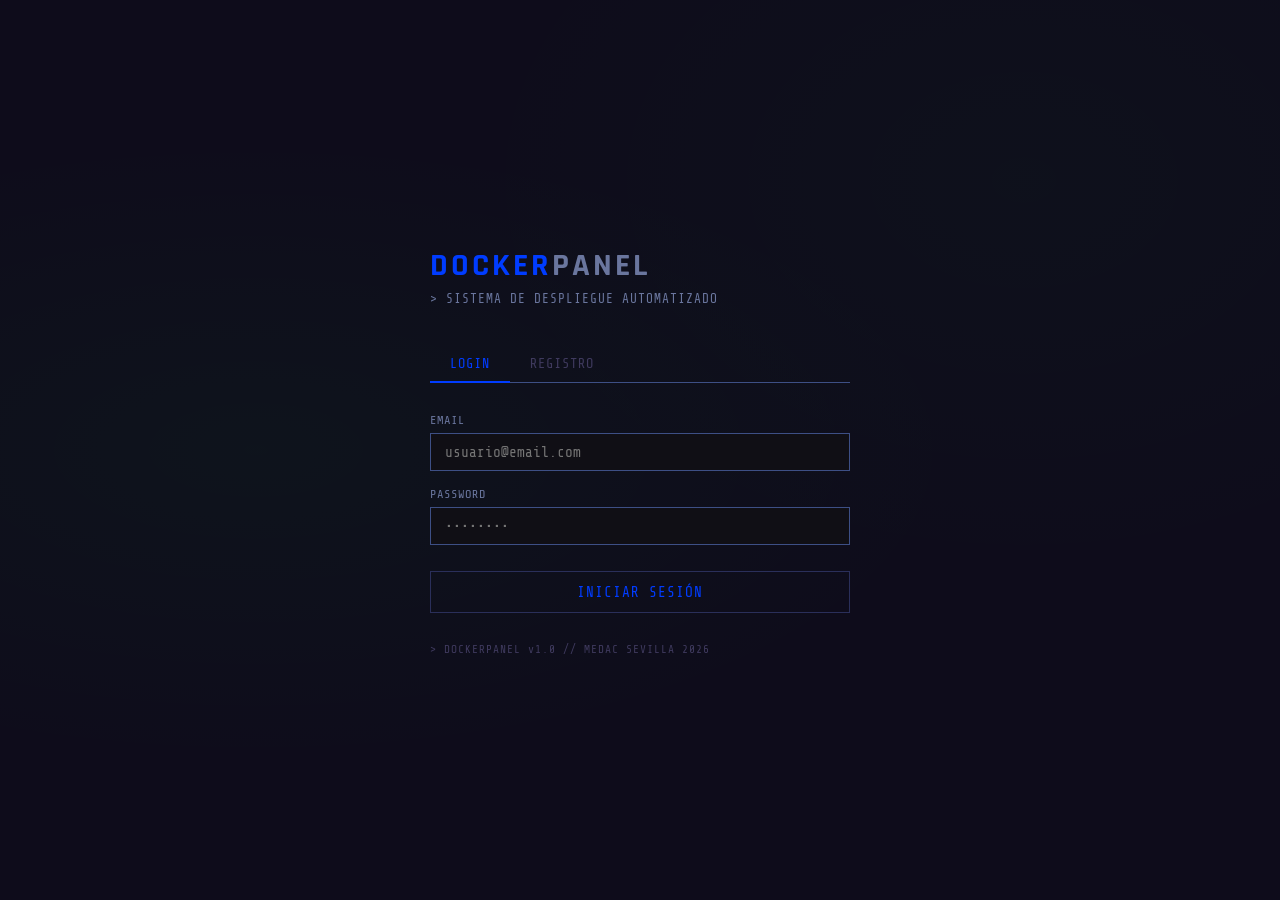
<file: frontend/index.html>
<!DOCTYPE html>
<html lang="es">
<head>
    <meta charset="UTF-8">
    <meta name="viewport" content="width=device-width, initial-scale=1.0">
    <title>DockerPanel // AUTH</title>
    <link rel="stylesheet" href="css/style.css">
    <style>
        .login-wrapper {
            min-height: 100vh;
            display: flex;
            align-items: center;
            justify-content: center;
            padding: 20px;
        }

        .login-box {
            width: 100%;
            max-width: 420px;
        }

        .login-header {
            margin-bottom: 40px;
        }

        .login-header .logo {
            font-size: 2rem;
            font-family: var(--font-ui);
            font-weight: 700;
            color: var(--blue);
            letter-spacing: 3px;
        }

        .login-header .logo span {
            color: var(--text-secondary);
        }

        .login-header p {
            color: var(--text-secondary);
            font-size: 0.8rem;
            margin-top: 6px;
            letter-spacing: 1px;
        }

        .tabs {
            display: flex;
            margin-bottom: 30px;
            border-bottom: 1px solid var(--border);
        }

        .tab {
            padding: 10px 20px;
            cursor: pointer;
            color: var(--text-dim);
            font-size: 0.85rem;
            letter-spacing: 1px;
            border-bottom: 2px solid transparent;
            margin-bottom: -1px;
            transition: all 0.2s ease;
            text-transform: uppercase;
        }

        .tab.active {
            color: var(--blue);
            border-bottom-color: var(--blue);
        }

        .form-group {
            margin-bottom: 16px;
        }

        .form-group label {
            display: block;
            font-size: 0.75rem;
            color: var(--text-secondary);
            margin-bottom: 6px;
            letter-spacing: 1px;
            text-transform: uppercase;
        }

        .btn-full {
            width: 100%;
            padding: 12px;
            margin-top: 10px;
            font-size: 0.9rem;
        }

        .version {
            margin-top: 30px;
            color: var(--text-dim);
            font-size: 0.7rem;
            letter-spacing: 1px;
        }

        .form-panel { display: none; }
        .form-panel.active { display: block; }
    </style>
</head>
<body>
    <div class="login-wrapper">
        <div class="login-box">
            <div class="login-header">
                <div class="logo">DOCKER<span>PANEL</span></div>
                <p>> SISTEMA DE DESPLIEGUE AUTOMATIZADO</p>
            </div>

            <div class="tabs">
                <div class="tab active" onclick="switchTab('login')">LOGIN</div>
                <div class="tab" onclick="switchTab('registro')">REGISTRO</div>
            </div>

            <div id="alert-container"></div>

            <!-- LOGIN -->
            <div id="panel-login" class="form-panel active">
                <div class="form-group">
                    <label>Email</label>
                    <input type="email" id="login-email" placeholder="usuario@email.com">
                </div>
                <div class="form-group">
                    <label>Password</label>
                    <input type="password" id="login-password" placeholder="••••••••">
                </div>
                <button class="btn btn-full" onclick="login()">INICIAR SESIÓN</button>
            </div>

            <!-- REGISTRO -->
            <div id="panel-registro" class="form-panel">
                <div class="form-group">
                    <label>Nombre</label>
                    <input type="text" id="reg-nombre" placeholder="Tu nombre">
                </div>
                <div class="form-group">
                    <label>Email</label>
                    <input type="email" id="reg-email" placeholder="usuario@email.com">
                </div>
                <div class="form-group">
                    <label>Password</label>
                    <input type="password" id="reg-password" placeholder="••••••••">
                </div>
                <button class="btn btn-full" onclick="registro()">CREAR CUENTA</button>
            </div>

            <p class="version">> DOCKERPANEL v1.0 // MEDAC SEVILLA 2026</p>
        </div>
    </div>

    <script src="js/api.js"></script>
    <script src="js/auth.js"></script>
</body>
</html>
</file>
<file: frontend/css/style.css>
@import url('https://fonts.googleapis.com/css2?family=Share+Tech+Mono&family=Rajdhani:wght@400;600;700&display=swap');

:root {
    --bg-primary: #0e0c1b;
    --bg-secondary: #100f15;
    --bg-card: #111418;
    --border: #3d4f85;
    --border-active: #2a2f5a;
    --green: #00ff41;
    --blue: #003cff;
    --blue-dim: #0059ff;
    --green-dim: #00cc33;
    --green-dark: #004d14;
    --blue-dark: #00014d;
    --red: #ff3333;
    --yellow: #ffcc00;
    --text-primary: #abadff;
    --text-secondary: #6a769e;
    --text-dim: #3f3a5e;
    --font-mono: 'Share Tech Mono', monospace;
    --font-ui: 'Rajdhani', sans-serif;
}

* {
    margin: 0;
    padding: 0;
    box-sizing: border-box;
}

body {
    background-color: var(--bg-primary);
    color: var(--text-primary);
    font-family: var(--font-mono);
    min-height: 100vh;
    background-image: 
        radial-gradient(ellipse at 20% 50%, rgba(0, 255, 65, 0.03) 0%, transparent 50%),
        radial-gradient(ellipse at 80% 20%, rgba(0, 255, 65, 0.02) 0%, transparent 40%);
}

/* SCROLLBAR */
::-webkit-scrollbar { width: 4px; }
::-webkit-scrollbar-track { background: var(--bg-primary); }
::-webkit-scrollbar-thumb { background: var(--blue-dark); border-radius: 2px; }

/* TIPOGRAFIA */
h1, h2, h3 { font-family: var(--font-ui); font-weight: 700; color: var(--blue); }

/* BOTONES */
.btn {
    font-family: var(--font-mono);
    padding: 10px 20px;
    border: 1px solid var(--border-active);
    background: transparent;
    color: var(--blue);
    cursor: pointer;
    font-size: 0.85rem;
    letter-spacing: 1px;
    transition: all 0.2s ease;
    text-transform: uppercase;
}

.btn:hover {
    background: var(--blue-dark);
    border-color: var(--blue);
    box-shadow: 0 0 10px rgba(4, 0, 255, 0.2);
}

.btn-danger {
    color: var(--red);
    border-color: #4d0000;
}

.btn-danger:hover {
    background: #2a0000;
    border-color: var(--red);
    box-shadow: 0 0 10px rgba(255, 51, 51, 0.2);
}

.btn-warning {
    color: var(--yellow);
    border-color: #4d3d00;
}

.btn-warning:hover {
    background: #2a2000;
    border-color: var(--yellow);
    box-shadow: 0 0 10px rgba(255, 204, 0, 0.2);
}

/* INPUTS */
input, select, textarea {
    font-family: var(--font-mono);
    background: var(--bg-secondary);
    border: 1px solid var(--border);
    color: var(--text-primary);
    padding: 10px 14px;
    font-size: 0.9rem;
    width: 100%;
    outline: none;
    transition: border-color 0.2s ease;
}

input:focus, select:focus, textarea:focus {
    border-color: var(--blue-dim);
    box-shadow: 0 0 8px rgba(0, 255, 65, 0.1);
}

/* CARDS */
.card {
    background: var(--bg-card);
    border: 1px solid var(--border);
    padding: 20px;
    transition: border-color 0.2s ease;
}

.card:hover {
    border-color: var(--border-active);
}

/* ESTADO CONTENEDOR */
.estado { font-size: 0.75rem; padding: 3px 8px; border: 1px solid; display: inline-block; }
.estado.running  { color: var(--green); border-color: var(--green-dark); background: rgba(0,255,65,0.05); }
.estado.stopped  { color: var(--red);   border-color: #4d0000;           background: rgba(255,51,51,0.05); }
.estado.exited   { color: var(--text-secondary); border-color: var(--border); }
.estado.created  { color: var(--yellow); border-color: #4d3d00;          background: rgba(255,204,0,0.05); }

/* ALERTS */
.alert {
    padding: 10px 16px;
    border-left: 3px solid;
    font-size: 0.85rem;
    margin: 10px 0;
}
.alert-error   { border-color: var(--red);    background: rgba(255,51,51,0.05);  color: var(--red); }
.alert-success { border-color: var(--green);  background: rgba(0,255,65,0.05);   color: var(--green); }

/* ANIMACION PARPADEO TERMINAL */
@keyframes blink {
    0%, 100% { opacity: 1; }
    50% { opacity: 0; }
}

.cursor::after {
    content: '_';
    animation: blink 1s infinite;
    color: var(--blue);
}

/* LINEA SEPARADORA */
.divider {
    border: none;
    border-top: 1px solid var(--border);
    margin: 20px 0;
}
</file>
